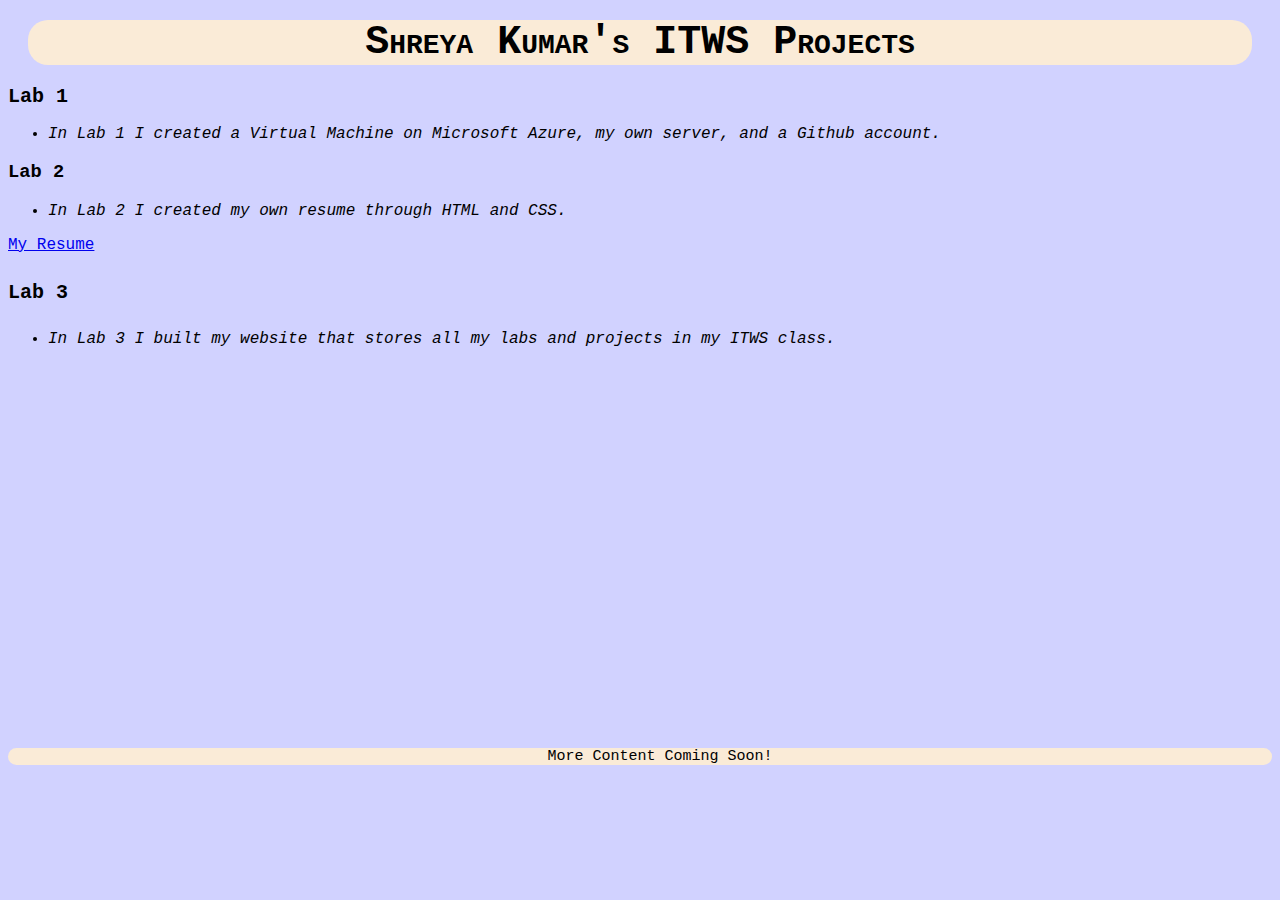
<file: projects.html>
<!DOCTYPE html>
<html lang="en">
<head>
    <meta charset="UTF-8">
    <meta http-equiv="X-UA-Compatible" content="IE=edge">
    <meta name="viewport" content="width=device-width, initial-scale=1.0">
    <link rel="stylesheet" href="projectsstyle.css">
    <title>Projects and Labs</title>
</head>
<body>
    <h1 class="heading1"> Shreya Kumar's ITWS Projects</h1>
    <h2 class="LAB1"> Lab 1</h2>
    <ul id="lab1"> 
        <li>In Lab 1 I created a Virtual Machine on Microsoft Azure, my own server, and a Github account.</li>
    </ul>
    <h3 class="LAB2"> Lab 2</h3>
    <ul id="lab2">
        <li>In Lab 2 I created my own resume through HTML and CSS.</li>
    </ul>
    <a href="../lab2/kumars14-ShreyaKumar-resume.html">My Resume</a>
    <h4 class="LAB3"> Lab 3</h4>
    <ul id="lab3">
        <li>In Lab 3 I built my website that stores all my labs and projects in my ITWS class.</li>
    </ul>
    <ul id="footer">
        <footer>More Content Coming Soon!</footer>
    </ul>
    

</body>
</html>
</file>
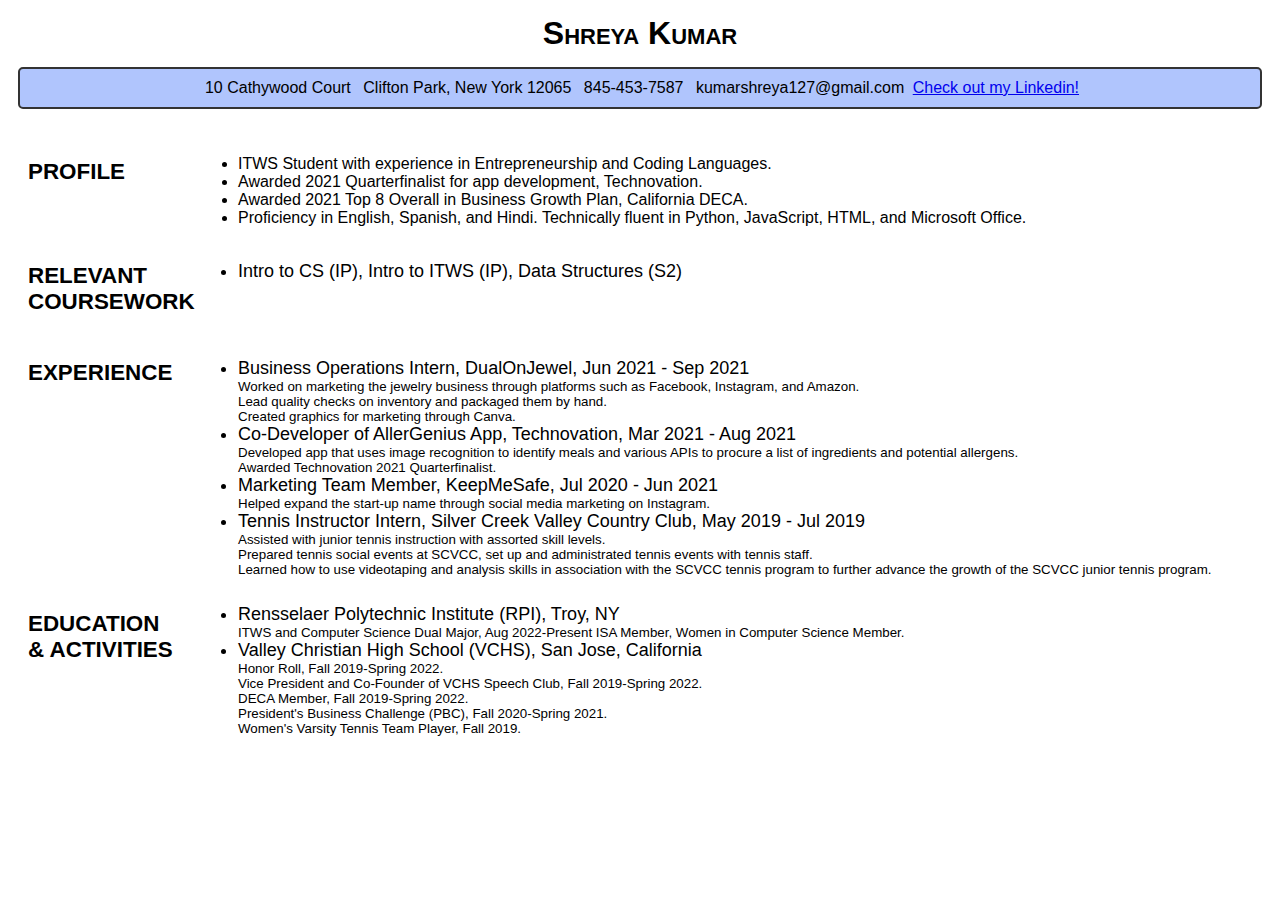
<file: lab2/kumars14-ShreyaKumar-resume.html>
<!DOCTYPE html PUBLIC "-//W3C//DTD XHTML 1.0 Strict//EN" "http://www.w3.org/TR/xhtml1/DTD/xhtml1-strict.dtd">
<html xmlns="http://www.w3.org/1999/xhtml">
  <head>
    <title>XHTML Template Example - Intro ITWS</title>
    <meta http-equiv="Content-Type" content="text/html; charset=UTF-8"/>
    
    
       
    <style type="text/css">
      body {
        font-family: Arial, Helvetica, Verdana;
      }
      h1 {
        text-align: center; 
        margin: 15px;
        padding: 0;
        font-variant: small-caps;
      }
      h2 {
        float: left;
        clear: left;
        width: 150px;
        margin: 20px 0 0 0;
        padding: 20px;
        font-size: 1.4em;
      }
      h3 {
        float: left;
        clear: left;
        width: 150px;
        margin: 0 0 0 0;
        padding: 20px;
        font-size: 1.4em;
      }
      h4 {
        float: left;
        clear: left;
        width: 150px;
        margin: 5px 0 0 0;
        padding: 20px;
        font-size: 1.4em;
      }
      h5 {
        float: left;
        clear: left;
        width: 150px;
        margin: 0 0 0 0;
        padding: 20px;
        font-size: 1.4em;
      }
      .leader {
         color:blue;
      }


      #contactInfo {
        border-top: 2px solid #333;
        border-bottom: 2px solid #333;
        border-left: 2px solid #333;
        border-right: 2px solid #333;
        border-radius: 5px;
        padding: 10px 0  10px 0;
        margin: 10px;
        text-align: center;
        white-space: nowrap;
        background-color:rgb(176, 197, 253);
      }
      #contactInfo li {
        display: inline;
        list-style: none;
        margin: 0 0.25em 0 0.25em;
      }
      #aboutme {
        float: left;
        font-size: medium;
        padding-top: 20px;
      }
      #classes {
        float:left;
        font-size: large;
      }
      #jobs {
        float: left;
        font-size: smaller;
        padding-top: 10px;
      }
      #jobs li {
        font-size: large;
      }
      #schools {
        float: left;
        font-size: smaller;
      }
      #schools li {
        font-size: large;
      }
    </style>
  </head>

  <body>
    <h1>Shreya Kumar</h1>
      <ul id="contactInfo">
        <li>10 Cathywood Court</li>
        <li>Clifton Park, New York 12065</li>
        <li>845-453-7587</li>
        <li>kumarshreya127@gmail.com</li>
        <a href="www.linkedin.com/in/shreya-kumar-rpi/">Check out my Linkedin!</a>
      </ul>
    <h2>PROFILE</h2>
    <i class="fa-sharp fa-solid fa-user"></i>
      <ul id="aboutme">
        <li>ITWS Student with experience in Entrepreneurship and Coding Languages.</li>  
        <li>Awarded 2021 Quarterfinalist for app development, Technovation.</li>
        <li>Awarded 2021 Top 8 Overall in Business Growth Plan, California DECA.</li>
        <li>Proficiency in English, Spanish, and Hindi. Technically fluent in Python, JavaScript, HTML, and Microsoft Office. </li>
      </ul>
    <h3>RELEVANT COURSEWORK</h3>
      <ul id="classes">
        <li>Intro to CS (IP), Intro to ITWS (IP), Data Structures (S2) </li>
      </ul>
    <h4>EXPERIENCE</h4>
      <ul id="jobs">
        <li>Business Operations Intern, DualOnJewel, Jun 2021 - Sep 2021</li>
          Worked on marketing the jewelry business through platforms such as Facebook, Instagram, and Amazon.
          <br>Lead quality checks on inventory and packaged them by hand.</br>
          Created graphics for marketing through Canva. 
        <li>Co-Developer of AllerGenius App, Technovation, Mar 2021 - Aug 2021</li>
          Developed app that uses image recognition to identify meals and various APIs to procure a list of ingredients and potential allergens.
          <br>Awarded Technovation 2021 Quarterfinalist.</br>
        <li>Marketing Team Member, KeepMeSafe, Jul 2020 - Jun 2021</li>
          Helped expand the start-up name through social media marketing on Instagram.
        <li>Tennis Instructor Intern, Silver Creek Valley Country Club, May 2019 - Jul 2019</li>
          Assisted with junior tennis instruction with assorted skill levels.
          <br>Prepared tennis social events at SCVCC, set up and administrated tennis events with tennis staff.</br>
          Learned how to use videotaping and analysis skills in association with the SCVCC tennis program to further advance the growth of the SCVCC junior tennis program.
      </ul>
    <h5>EDUCATION & ACTIVITIES</h5>
      <ul id="schools">
        <li>Rensselaer Polytechnic Institute (RPI), Troy, NY</li>
        ITWS and Computer Science Dual Major, Aug 2022-Present
        ISA Member, Women in Computer Science Member.
        <li>Valley Christian High School (VCHS), San Jose, California</li>
        Honor Roll, Fall 2019-Spring 2022.
        <br>Vice President and Co-Founder of VCHS Speech Club, Fall 2019-Spring 2022.</br>
        DECA Member, Fall 2019-Spring 2022.
        <br>President's Business Challenge (PBC), Fall 2020-Spring 2021.</br>
        Women's Varsity Tennis Team Player, Fall 2019.
      </ul>       
      
  </body>
  
</html>
</file>
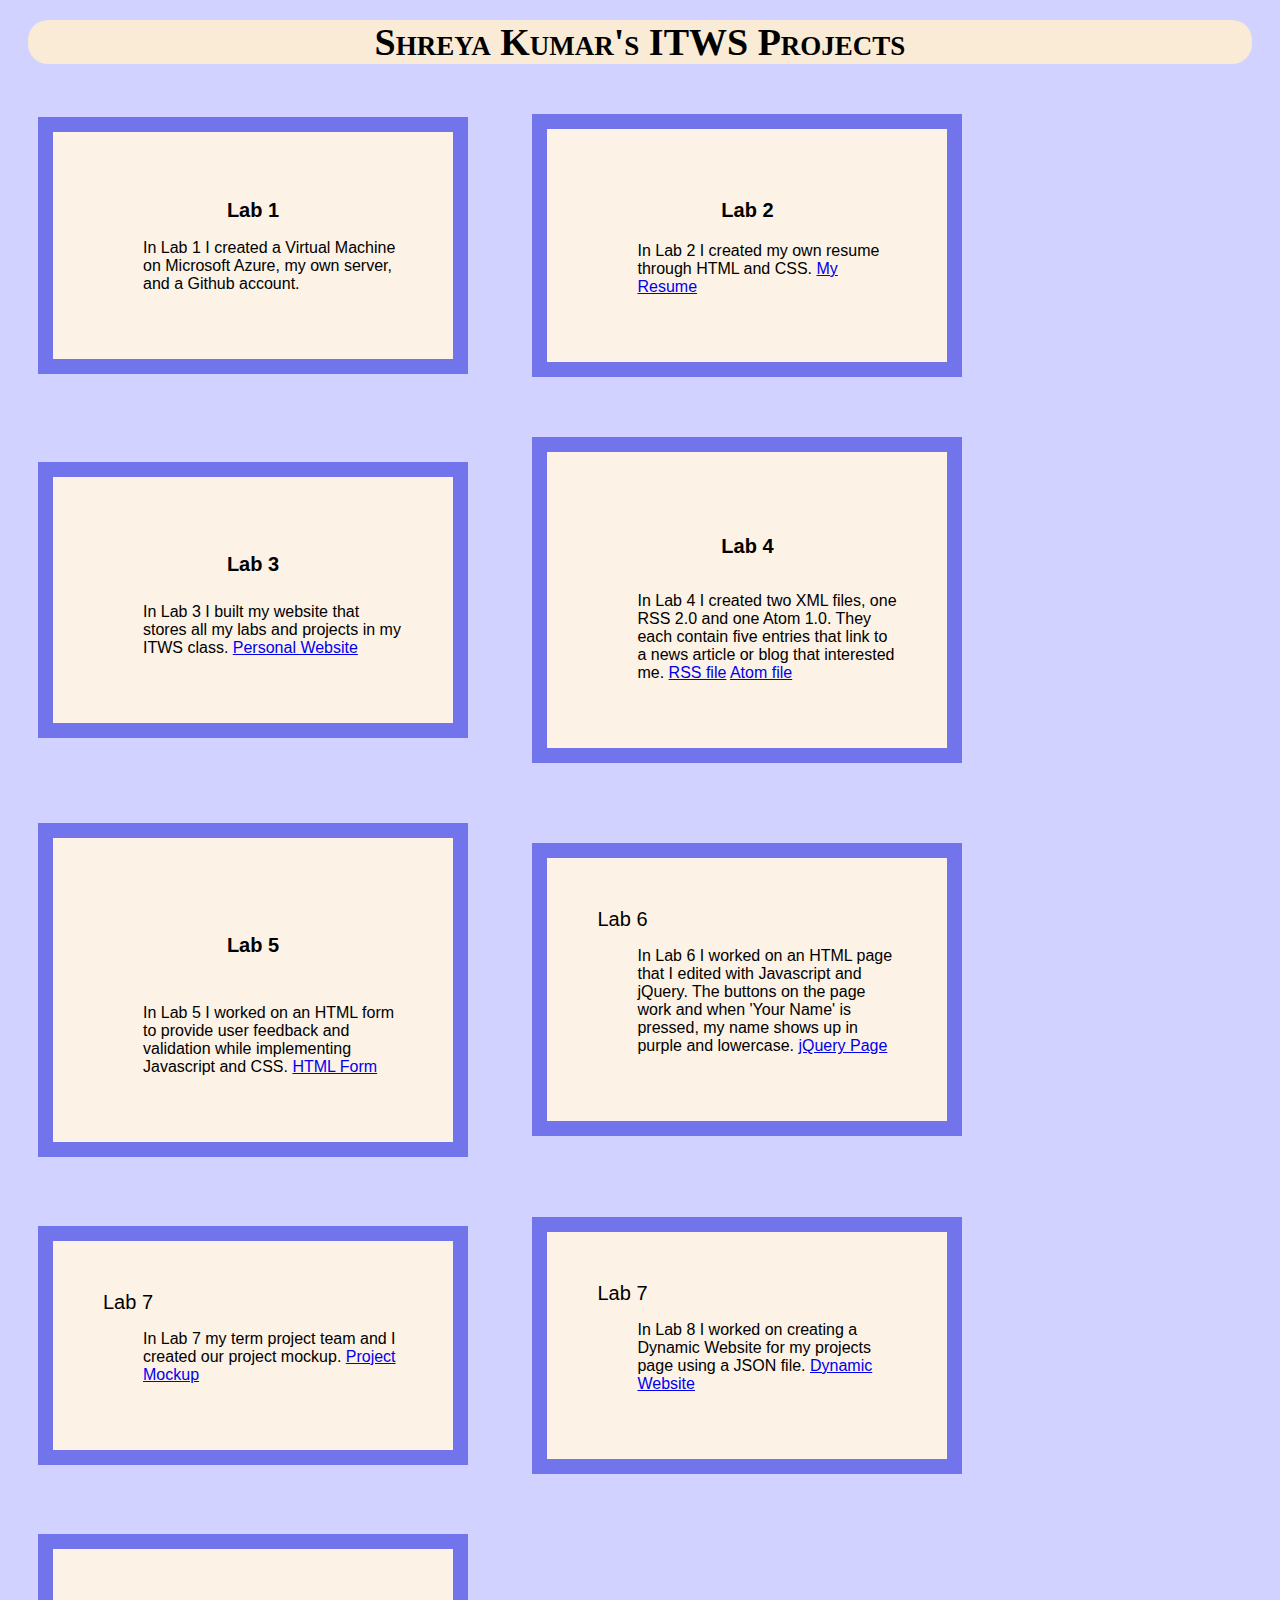
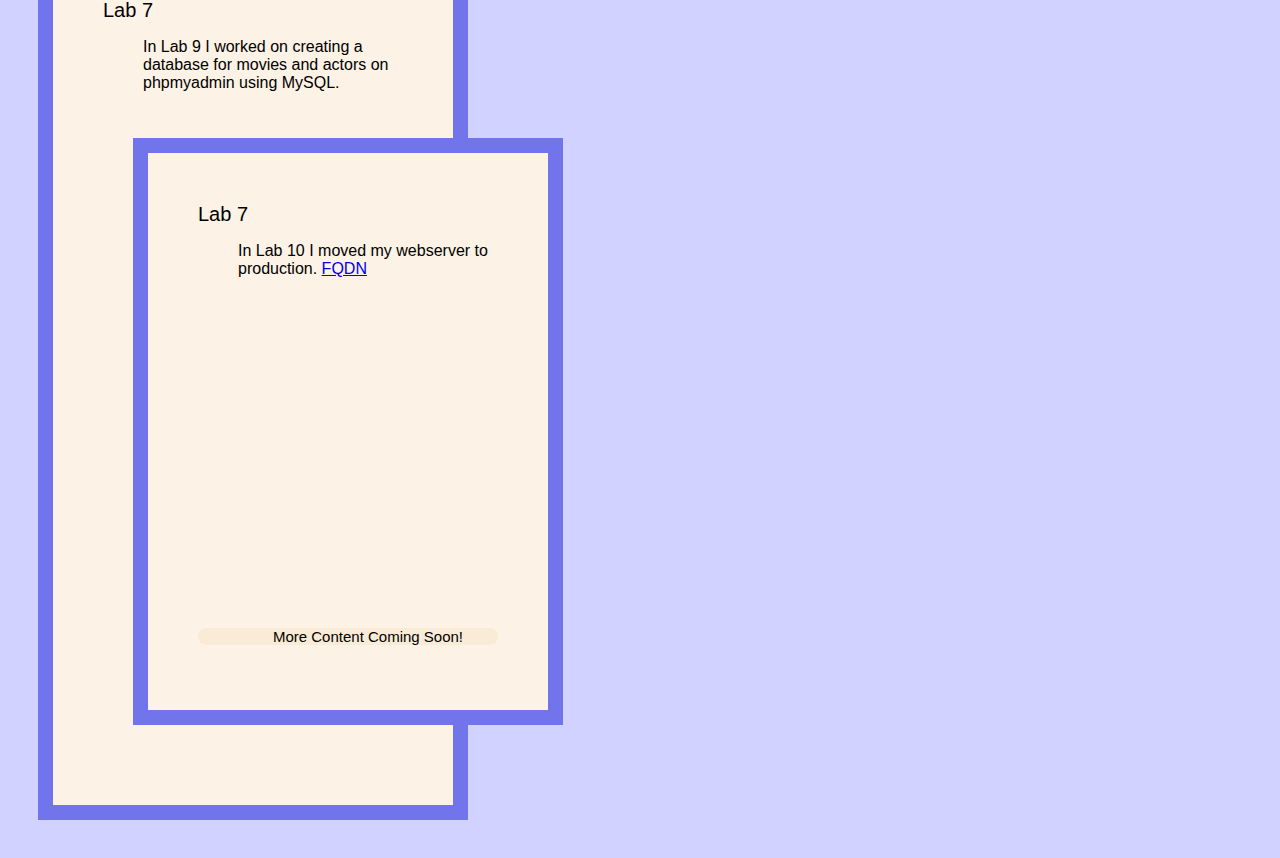
<file: lab3/projects.html>
<!DOCTYPE html>
<html lang="en">
<head>
    <meta charset="UTF-8">
    <meta http-equiv="X-UA-Compatible" content="IE=edge">
    <meta name="viewport" content="width=device-width, initial-scale=1.0">
    <link rel="stylesheet" href="projectsstyle.css">
    <title>Projects and Labs</title>
</head>
<body>
    <h1 class="heading1"> Shreya Kumar's ITWS Projects</h1>
    <style>
        div {
          background-color: rgb(252, 242, 229);
          width: 300px;
          border: 15px solid rgb(114,116,236);
          padding: 50px;
          margin: 30px;
          display: inline-block;
          vertical-align: middle;
        }
        </style>
    
    <div><h2 class="LAB1">Lab 1</h2>
    <ul id="lab1"> 
        In Lab 1 I created a Virtual Machine on Microsoft Azure, my own server, and a Github account.</div>
    </ul>
    
    <div><h3 class="LAB2"> Lab 2</h3>
    <ul id="lab2">
        In Lab 2 I created my own resume through HTML and CSS.
        <a href="../lab2/kumars14-ShreyaKumar-resume.html">My Resume</a></div>
    </ul>
    
    
    <div><h4 class="LAB3"> Lab 3</h4>
    <ul id="lab3">
        In Lab 3 I built my website that stores all my labs and projects in my ITWS class.
        <a href="../index.html">Personal Website</a></div>
    </ul>

    <div><h5 class="LAB4"> Lab 4</h5>
        <ul id="lab4">
            In Lab 4 I created two XML files, one RSS 2.0 and one Atom 1.0. They each contain five entries that link to a news article or blog that interested me.
            <a href="../lab4/rssfile.xml">RSS file</a>
            <a href="../lab4/atomfile.xml">Atom file</a>
        </div>
        </ul>

    <div><h6 class="LAB5"> Lab 5</h6>
        <ul id="lab5">
            In Lab 5 I worked on an HTML form to provide user feedback and validation while implementing Javascript and CSS. 
            <a href="../lab5/lab5.html">HTML Form</a>
        </div>
        </ul>
    
    <div><h7 class="LAB6"> Lab 6</h7>
        <ul id="lab6">
            In Lab 6 I worked on an HTML page that I edited with Javascript and jQuery. The buttons on the page work and when 'Your Name' is pressed, my name shows up in purple and lowercase. 
            <a href="../lab6/lab6.html">jQuery Page</a>
        </div>
        </ul>
        
    <div><h8 class="LAB7"> Lab 7</h8>
        <ul id="lab7">
            In Lab 7 my term project team and I created our project mockup.
            <a href="../lab7/termprojectmockup.docx">Project Mockup</a></div>
        </ul>
        
    <div><h8 class="LAB8"> Lab 7</h8>
        <ul id="lab8">
            In Lab 8 I worked on creating a Dynamic Website for my projects page using a JSON file.
            <a href="../lab8/lab8.html">Dynamic Website</a></div>
        </ul>

    <div><h8 class="LAB9"> Lab 7</h8>
        <ul id="lab9">
            In Lab 9 I worked on creating a database for movies and actors on phpmyadmin using MySQL.
        </ul>

    <div><h8 class="LAB10"> Lab 7</h8>
        <ul id="lab10">
            In Lab 10 I moved my webserver to production.
            <a href="kumars14rpi.eastus.cloudapp.azure.com">FQDN</a>
        </ul>
    


    <ul id="footer">
        <footer>More Content Coming Soon!</footer>
    </ul>
    

</body>
</html>
</file>
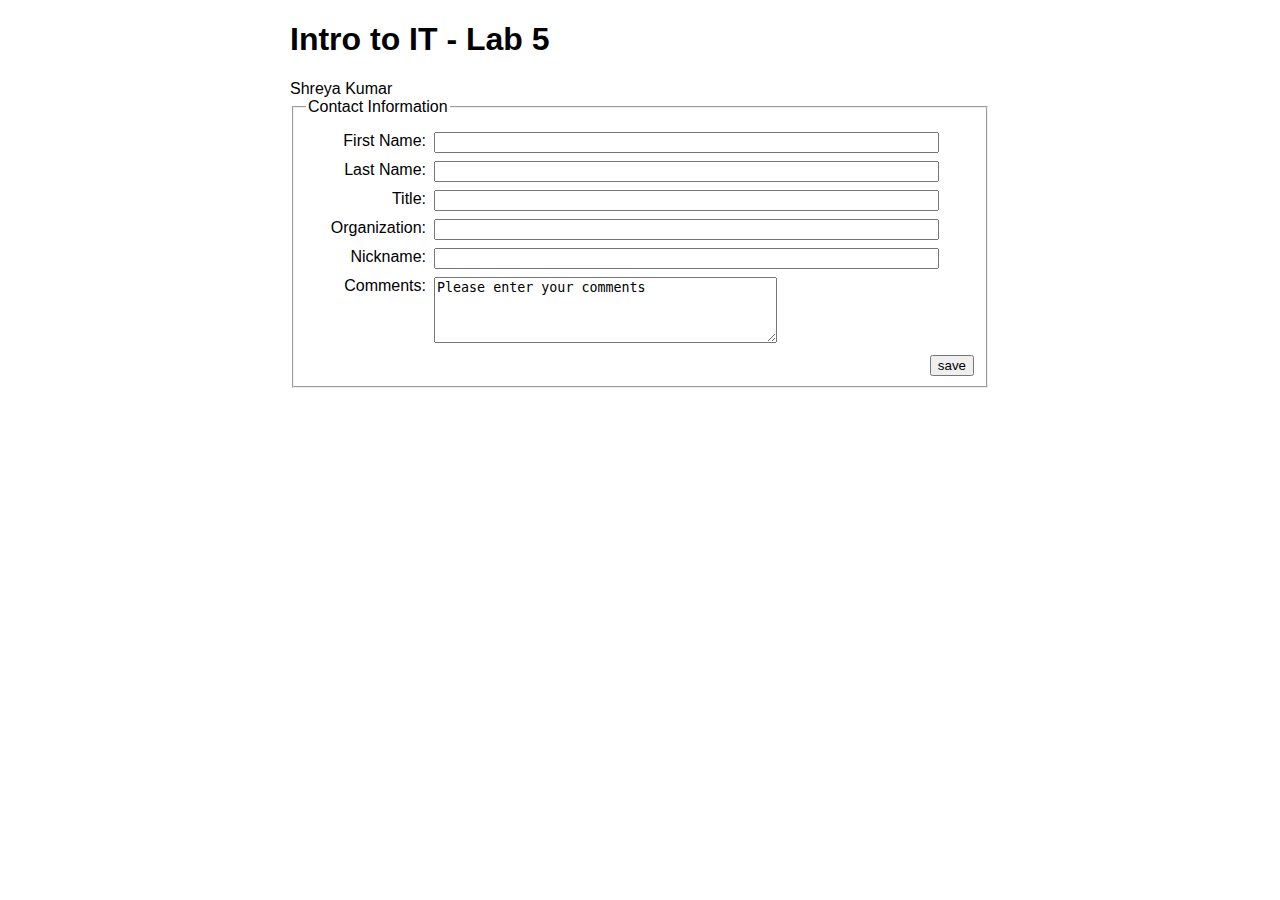
<file: lab5/lab5.html>
<!DOCTYPE html>
<html lang="en">
  <head>
    <title>Lab 5</title>    
    <meta charset="UTF-8"/>    
    <link href="lab5.css" rel="stylesheet" type="text/css"/>
    <script type="text/javascript" src="lab5.js"></script>
  </head>
  <body>
    <div id="bodyBlock">
      <h1>Intro to IT - Lab 5</h1>
          Shreya Kumar
      <form id="addForm" name="addForm" action="#" method="post" onsubmit="return validate(formObj)">
        <fieldset> 
          <legend>Contact Information</legend>
          <div class="formData">
                          
            <label class="field">First Name:</label>
            <div class="value"><input type="text" size="60" value="" name="firstName" id="firstName"/></div>
            
            <label class="field">Last Name:</label>
            <div class="value"><input type="text" size="60" value="" name="lastName" id="lastName"/></div>
            
            <label class="field">Title:</label>
            <div class="value"><input type="text" size="60" value="" name="title" id="title"/></div>
            
            <label class="field">Organization:</label>
            <div class="value"><input type="text" size="60" value="" name="org" id="org"/></div>
            
            <label class="field">Nickname:</label>
            <div class="value"><input type="text" size="60" value="" name="pseudonym" id="pseudonym"/></div>
            
            <label class="field">Comments:</label>
            <div class="value"><textarea rows="4" cols="40" name="comments" id="comments">Please enter your comments</textarea></div>
            
            <input type="submit" value="save" id="save" name="save"/>
          </div>
        </fieldset>
      </form>
    </div>
  </body>
</html>
</file>
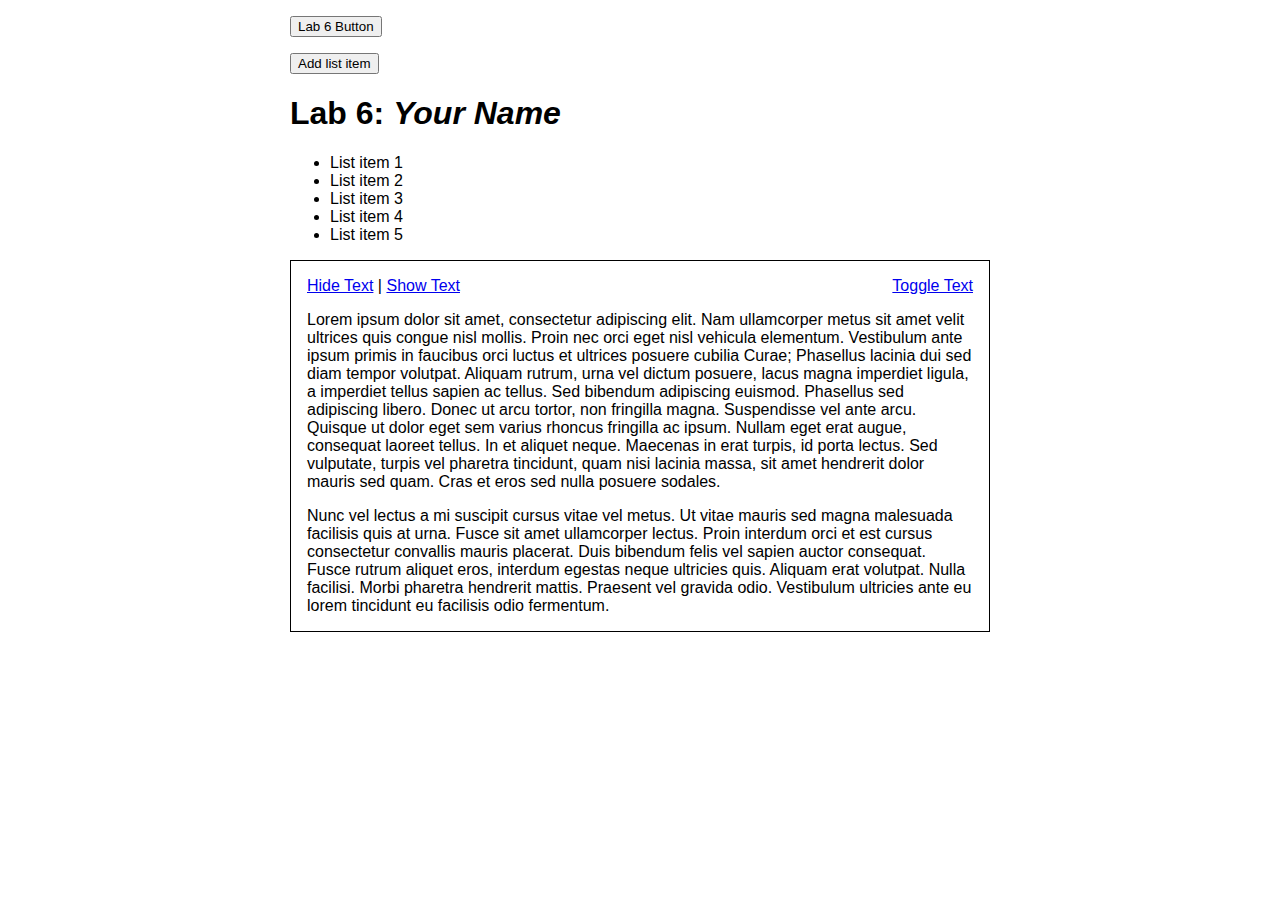
<file: lab6/lab6.html>
<!DOCTYPE html>
<html lang="en">
  <head>
    <title>ITWS1100 Lab 6 : jQuery</title>
    <meta charset="UTF-8"/>
    <script type="text/javascript" src="resources/jquery-3.6.1.min.js"></script>
    <script type="text/javascript" src="lab6.js"></script>
    <link rel="stylesheet" href="lab6.css" type="text/css" />
  </head>
  <body>
    <div id="bodyBlock">
      <p>
        <button type="button" id="labButton">Lab 6 Button</button>
      </p>
      <p>
        <button type="button" id="AddListItem">Add list item</button>
      </p>
      <h1>Lab 6: <em class="myName">Your Name</em></h1>

      <ul id="labList">
        <li>List item 1</li>
        <li>List item 2</li>
        <li>List item 3</li>
        <li>List item 4</li>
        <li>List item 5</li>
      </ul>

      <div id="showHideBlock">
        <div id="showHideLinks">
          <a href="#" id="toggleText">Toggle Text</a>
          <a href="#" id="hideText">Hide Text</a> |
          <a href="#" id="showText">Show Text</a>
        </div>
        <p>
          Lorem ipsum dolor sit amet, consectetur adipiscing elit. Nam
          ullamcorper metus sit amet velit ultrices quis congue nisl mollis.
          Proin nec orci eget nisl vehicula elementum. Vestibulum ante ipsum
          primis in faucibus orci luctus et ultrices posuere cubilia Curae;
          Phasellus lacinia dui sed diam tempor volutpat. Aliquam rutrum, urna
          vel dictum posuere, lacus magna imperdiet ligula, a imperdiet tellus
          sapien ac tellus. Sed bibendum adipiscing euismod. Phasellus sed
          adipiscing libero. Donec ut arcu tortor, non fringilla magna.
          Suspendisse vel ante arcu. Quisque ut dolor eget sem varius rhoncus
          fringilla ac ipsum. Nullam eget erat augue, consequat laoreet tellus.
          In et aliquet neque. Maecenas in erat turpis, id porta lectus. Sed
          vulputate, turpis vel pharetra tincidunt, quam nisi lacinia massa,
          sit amet hendrerit dolor mauris sed quam. Cras et eros sed nulla
          posuere sodales.
        </p>
        <p>
          Nunc vel lectus a mi suscipit cursus vitae vel metus. Ut vitae mauris
          sed magna malesuada facilisis quis at urna. Fusce sit amet ullamcorper
          lectus. Proin interdum orci et est cursus consectetur convallis mauris
          placerat. Duis bibendum felis vel sapien auctor consequat. Fusce
          rutrum aliquet eros, interdum egestas neque ultricies quis. Aliquam
          erat volutpat. Nulla facilisi. Morbi pharetra hendrerit mattis.
          Praesent vel gravida odio. Vestibulum ultricies ante eu lorem
          tincidunt eu facilisis odio fermentum.
        </p>
      </div>

    </div>
  </body>
</html>
</file>
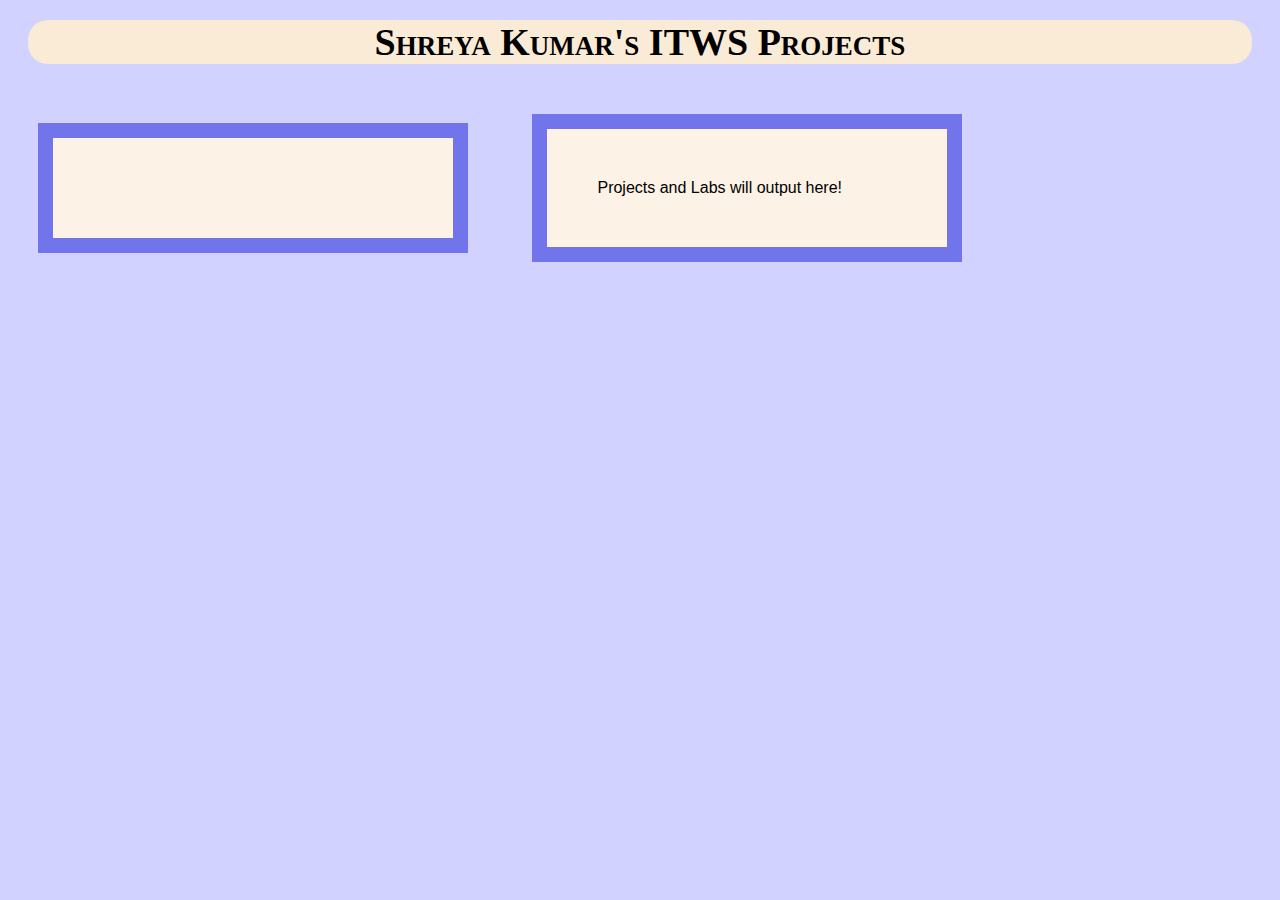
<file: lab8/lab8.html>
<!DOCTYPE html>
<html lang="en">
<head>
  <meta charset="UTF-8">
  <meta http-equiv="X-UA-Compatible" content="IE=edge">
  <meta name="viewport" content="width=device-width, initial-scale=1.0">
  <script type="text/javascript" src="https://code.jquery.com/jquery-3.5.1.js" ></script>
  <script type="text/javascript" src="../lab8/lab8.js"></script>
  <link rel="stylesheet" href="lab8.css">
  <title>Projects and Labs</title>

  <style>
    div {
      background-color: rgb(252, 242, 229);
      width: 300px;
      border: 15px solid rgb(114,116,236);
      padding: 50px;
      margin: 30px;
      display: inline-block;
      vertical-align: middle;
    }
  </style>
</head>

<body>
  <h1 class="heading1"> Shreya Kumar's ITWS Projects</h1>

  <div><script> 
    $(document).ready(function () {
      $.getJSON("lab8.json", 
        function (data) {
        var output = '';
        $.each(data, function (key, value) {
          output += '<ul class="items">';
          output += '<a href="' + value.link + '">' + value.number + ' with ' + value.name+ '</a>';
          output += '<li>' + value.major + '</li>';
          output += '<li>' + ' About the lab: ' + value.description + '</li>';
          output += '</ul>';
        });
        $('#laboutput').append(output);
      });
    });
  </script>
  </div>

  <div id="#laboutput">
    Projects and Labs will output here!
  </div>

</body>
</html>
</file>
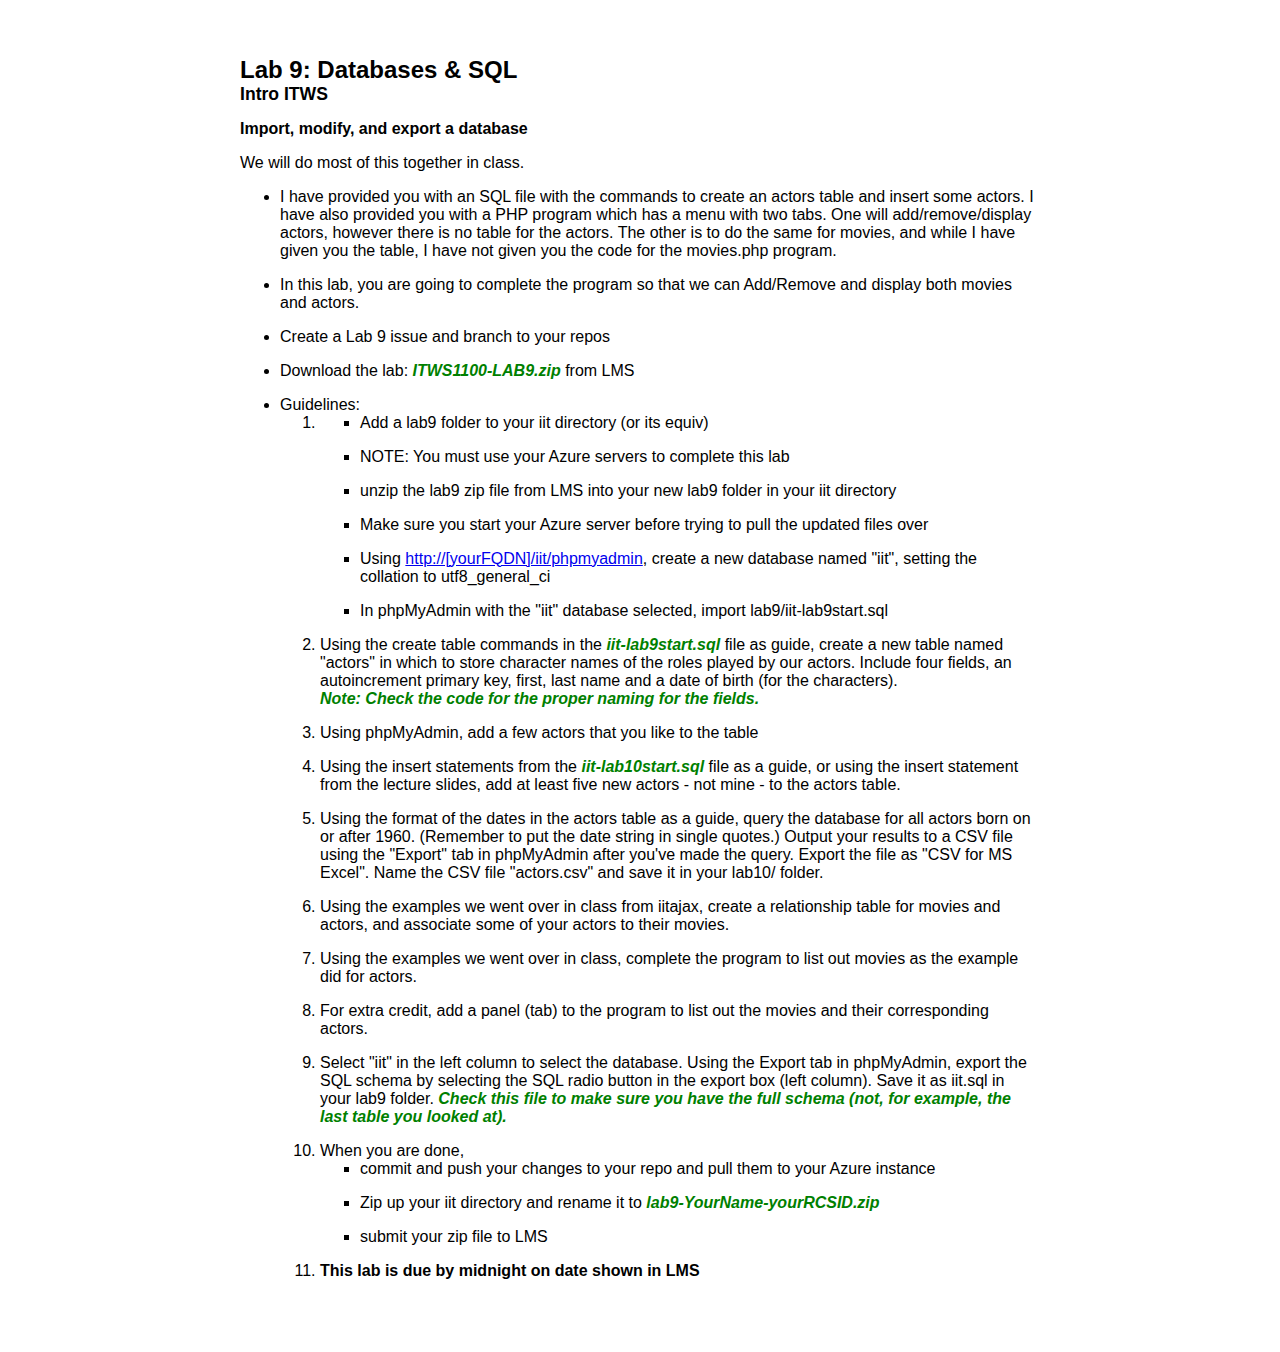
<file: lab9/Lab9Instructions.html>
<!doctype html>
<html>

<head>
   <title>Lab 9: Databases and SQL, Intro ITWS</title>
   <meta http-equiv="Content-Type" content="text/html; charset=UTF-8" />
   <link href="http://www.rpi.edu/favicon.ico" type="image/ico" rel="icon" />
   <link href="http://www.rpi.edu/favicon.ico" type="image/ico" rel="shortcut icon" />
   <style type="text/css">
      body {
         font-family: Arial, Helvetica, sans-serif;
      }

      #content {
         margin: 0 auto;
         padding: 3em 2em;
         max-width: 800px;
      }

      h1 {
         font-size: 1.5em;
         margin: 0;
      }

      h2 {
         font-size: 1.1em;
         margin-top: 0;
      }

      h3 {
         font-size: 1em;
         margin-top: 0;
      }

      ol li {
         margin-bottom: 1em;
      }

      ul li {
         margin-bottom: 1em;
      }

      em {
         color: green;
         font-weight: bold;
      }
   </style>
</head>

<body>
   <div id="content">
      <h1>Lab 9: Databases &amp; SQL</h1>
      <h2>Intro ITWS</h2>

      <h3>Import, modify, and export a database</h3>

      <p>
         We will do most of this together in class.
      </p>

      <ul>
         <li>I have provided you with an SQL file with the commands to create an actors table and insert some actors. I
            have also provided you with a PHP program which has a menu with two tabs. One will add/remove/display
            actors, however there is no table for the actors. The other is to do the same for movies, and while I have
            given you the table, I have not given you the code for the movies.php program.</li>
         <li>In this lab, you are going to complete the program so that we can Add/Remove and display both movies and
            actors.</li>
         <li>Create a Lab 9 issue and branch to your repos</li>
         <li>
            Download the lab: <em>ITWS1100-LAB9.zip</em> from LMS
         </li>
         <li>
            Guidelines:
            <ol>
               <li>
                  <ul>
                     <li>Add a lab9 folder to your iit directory (or its equiv)</li>
                     <li>NOTE: You must use your Azure servers to complete this lab</li>
                     <li>unzip the lab9 zip file from LMS into your new lab9 folder in your iit directory</li>
                     <li>Make sure you start your Azure server before trying to pull the updated files over</li>
                     <li>Using <a href="#">http://[yourFQDN]/iit/phpmyadmin</a>, create a new database named "iit",
                        setting the collation to utf8_general_ci</li>
                     <li>In phpMyAdmin with the "iit" database selected, import lab9/iit-lab9start.sql</li>
                  </ul>
               </li>
               <li>
                  Using the create table commands in the <em>iit-lab9start.sql</em> file as guide,
                  create a new table named "actors" in which to store character
                  names of the roles played by our actors. Include four fields, an
                  autoincrement primary key, first, last name and a date of birth (for the characters). <br /><em>Note:
                     Check the code for the proper naming for the fields.</em>
               </li>
               <li>Using phpMyAdmin, add a few actors that you like to the table</li>
               <li>
                  Using the insert statements from the <em>iit-lab10start.sql</em> file as a guide,
                  or using the insert statement from the lecture slides, add at least five new actors - not mine - to
                  the actors table.
               </li>
               <li>
                  Using the format of the dates in the actors table as a guide,
                  query the database for all actors born on or after 1960. (Remember to put the date string in single
                  quotes.) Output your results to a CSV file using the "Export" tab in phpMyAdmin after you've made the
                  query. Export the file as "CSV for MS Excel". Name the CSV file "actors.csv" and save it in your
                  lab10/ folder.
               </li>
               <li>
                  Using the examples we went over in class from iitajax, create a relationship table for movies and
                  actors, and associate some of your actors to their movies.
               </li>
               <li>
                  Using the examples we went over in class, complete the program to list out movies as the example did
                  for actors.
               </li>
               <li>
                  For extra credit, add a panel (tab) to the program to list out the movies and their corresponding
                  actors.
               </li>
               <li>
                  Select "iit" in the left column to select the database.
                  Using the Export tab in phpMyAdmin, export the SQL schema by
                  selecting the SQL radio button in the export box (left column).
                  Save it as iit.sql in your lab9 folder. <em>Check this file to
                     make sure you have the full schema (not, for example, the
                     last table you looked at).</em>
               </li>
               <li>
                  When you are done,
                  <ul>
                     <li>commit and push your changes to your repo and pull them to your Azure instance</li>
                     <li>Zip up your iit directory and rename it to <em>lab9-YourName-yourRCSID.zip</em></li>
                     <li>submit your zip file to LMS</li>
                  </ul>
               </li>
               <li><strong>This lab is due by midnight on date shown in LMS</strong></li>
            </ol>
         </li>
      </ul>


   </div>
</body>

</html>
</file>
<file: projectsstyle.css>
body {
    font-family: "Courier New", Courier, monospace;
    background-color: rgb(209, 210, 255);
}

.heading1 {
    text-align: center; 
    margin: 20px;
    margin-top: 20px;
    padding: 0;
    font-variant: small-caps;
    font-size: 40px;
    background-color: antiquewhite;
    border-radius: 20px;
}
.LAB1 {
    text-align: left;
    font-size: 20px;
}
.LAB2 {
    text-align: left
    font-size: 20px;
}
.LAB3 {
    text-align: left;
    font-size: 20px;
}
#lab1 li{
    font-style: italic;
}
#lab2 li {
    font-style: italic;
}
#lab3 li {
    font-style: italic;
}
#footer {
    font-size: 15px;
    margin-top: 400px;
    text-align: center; 
    border-radius: 20px;
    background-color:antiquewhite;
}
</file>
<file: lab3/projectsstyle.css>
body {
    font-family: Verdana, sans-serif;
    background-color: rgb(209, 210, 255);
}

.heading1 {
    text-align: center; 
    margin: 20px;
    margin-top: 20px;
    padding: 0;
    font-family: Georgia, serif;
    font-variant: small-caps;
    font-size: 38px;
    background-color: antiquewhite;
    border-radius: 20px;
}

.LAB1 {
    text-align: center;
    font-size: 20px;
    
}

.LAB2 {
    text-align: center;
    font-size: 20px;
}

.LAB3 {
    text-align: center;
    font-size: 20px;
}

.LAB4 {
    text-align: center;
    font-size: 20px;
}

.LAB5 {
    text-align: center;
    font-size: 20px;
}

.LAB6 {
    text-align: center;
    font-size: 20px;
}

.LAB7 {
    text-align: center;
    font-size: 20px;
}

.LAB8 {
    text-align: center;
    font-size: 20px;
}

.LAB9 {
    text-align: center;
    font-size: 20px;
}

.LAB10 {
    text-align: center;
    font-size: 20px;
}

#lab1 {
    font-style: normal;
    vertical-align: center;
    
}

#lab2  {
    font-style:normal;
    vertical-align: center;
    
}

#lab2 a {
    text-align: center;
}

#lab3  {
    font-style: normal;
    vertical-align: center;
    
}

#lab4  {
    font-style: normal;
    vertical-align: center;
}

#lab5  {
    font-style: normal;
    vertical-align: center;
}

#lab6  {
    font-style: normal;
    vertical-align: center;
}

#lab7  {
    font-style:normal;
    vertical-align: center;
}

#lab8  {
    font-style:normal;
    vertical-align: center;
}

#lab9  {
    font-style:normal;
    vertical-align: center;
}

#lab10  {
    font-style:normal;
    vertical-align: center;
}

#footer {
    font-size: 15px;
    margin-top: 350px;
    text-align: center; 
    border-radius: 20px;
    background-color:antiquewhite;
}
</file>
<file: lab5/lab5.css>
/* Lab 5 CSS File 
   Did you notice that CSS comments are the same as 
   multi-line javascript comments? */
  
body {
  font-family: Arial, Helvetica, sans-serif; 
}
#bodyBlock {
  width: 700px;
  margin: auto;
}
#output {
  margin: 1em 0;
  color: black;
  background-color: #fee;
  padding: 1em;
  border: 1px solid #ddd;
}
fieldset {
  padding-top: 1em; 
}
.field {
  width: 120px;
  margin: 0 0.5em 0.5em 0;
  float: left;
  clear: left;
  text-align: right;
}
.value {
  margin: 0 0 0.5em 0;
}
#save {
  float: right;
}
</file>
<file: lab6/lab6.css>
/* Lab 6 CSS File */
  
body {
  font-family: Arial, Helvetica, sans-serif; 
}
#bodyBlock {
  width: 700px;
  margin: auto;
}
#showHideBlock {
  padding: 1em 1em 0 1em;
  border: 1px solid black;
}
#showHideBlock p {
  margin: 0 0 1em 0; 
}
#showHideLinks {
  margin-bottom: 1em; 
}
#toggleText {
  display: block;
  float: right;
}
h1:hover {
  cursor: pointer; 
}
.red {
  color: red;
  background-color: transparent;
}
</file>
<file: lab8/lab8.css>
body {
    font-family: Verdana, sans-serif;
    background-color: rgb(209, 210, 255);
}

.heading1 {
    text-align: center; 
    margin: 20px;
    margin-top: 20px;
    padding: 0;
    font-family: Georgia, serif;
    font-variant: small-caps;
    font-size: 38px;
    background-color: antiquewhite;
    border-radius: 20px;
}
</file>
